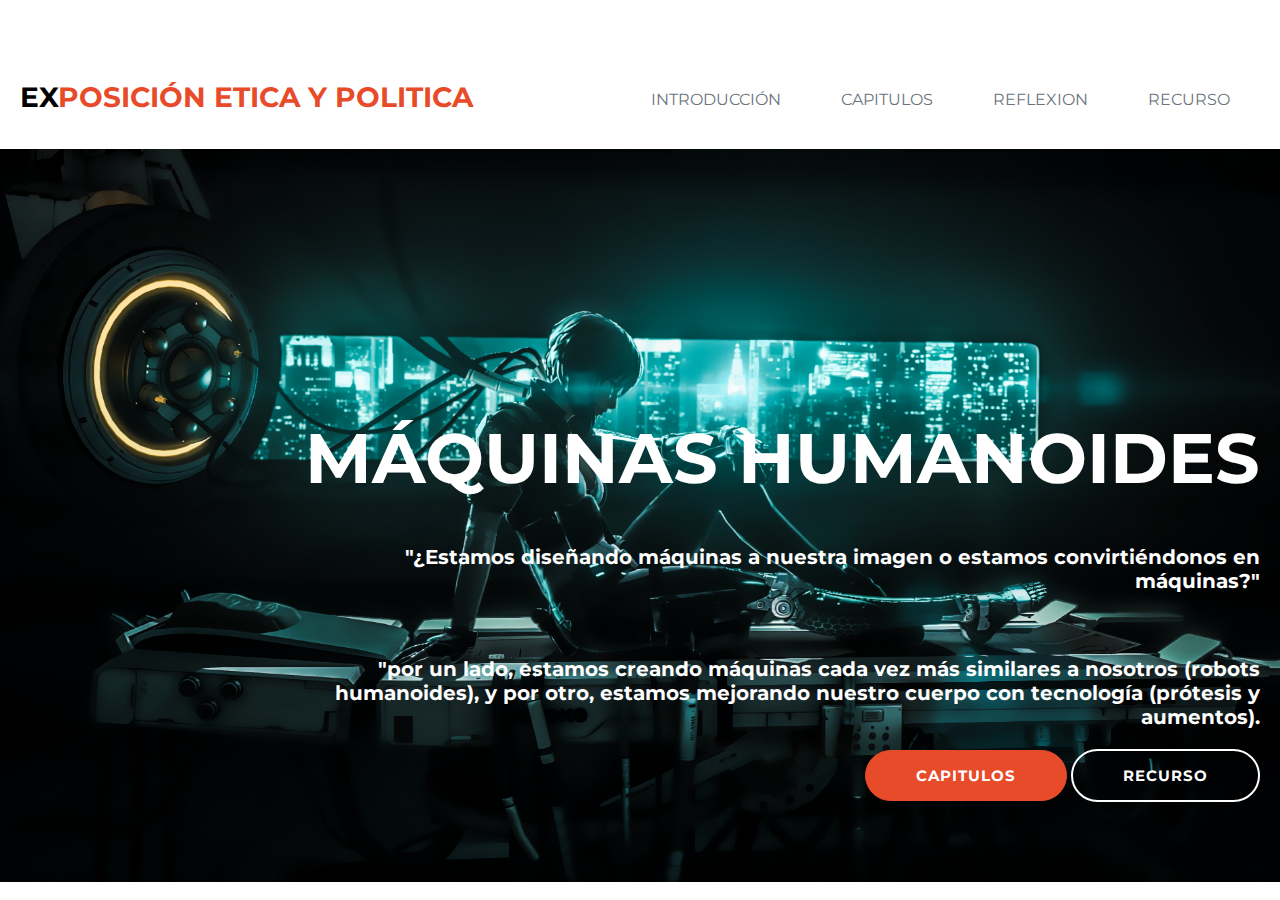
<file: index.html>
<!DOCTYPE html>
<html lang="en">
<head>
  <meta charset="UTF-8">
  <meta name="viewport" content="width=device-width, initial-scale=1.0">
  <link rel="stylesheet" href="css/style.css">
  <link rel="stylesheet" media="screen and (max-width:768px)" href="css/mobile.css">
  <title>Exposición CC</title>
</head>
<body>

  <header id="mainheader">
    <nav id="mainnavbar">
      <div class="container">
        <h1 class="logo"><a href="index.html">Ex<span>posición ETICA Y POLITICA</span></a></h1>
        <ul>
          <li><a class="current" href="index.html">Introducción</a></li>
          <li><a href="Capitulos.html">Capitulos</a></li>
          <li><a href="Reflexion.html">Reflexion</a></li>
          <li><a href="Recurso.html">Recurso</a></li>
        </ul>
      </div>
    </nav>
    <div id="showcase">
      <div class="container">
        <h1 class="display-1"> <br>Máquinas Humanoides</h1>
        <h3 class="large"><br>"¿Estamos diseñando máquinas a nuestra imagen o estamos convirtiéndonos en máquinas?"</h3>
        <h3 class="large"><br>"por un lado, estamos creando máquinas cada vez más similares a nosotros (robots humanoides), y por otro, estamos mejorando nuestro cuerpo con tecnología (prótesis y aumentos).</h3>
        <div class="showcase-row">
          <a href="Capitulos.html" class="btn btn-light">Capitulos</a>
          <a href="Recurso.html" class="btn btn-outline">Recurso</a>
        </div>
      </div>
    </div>
  </header>

</body>
</html>
</file>
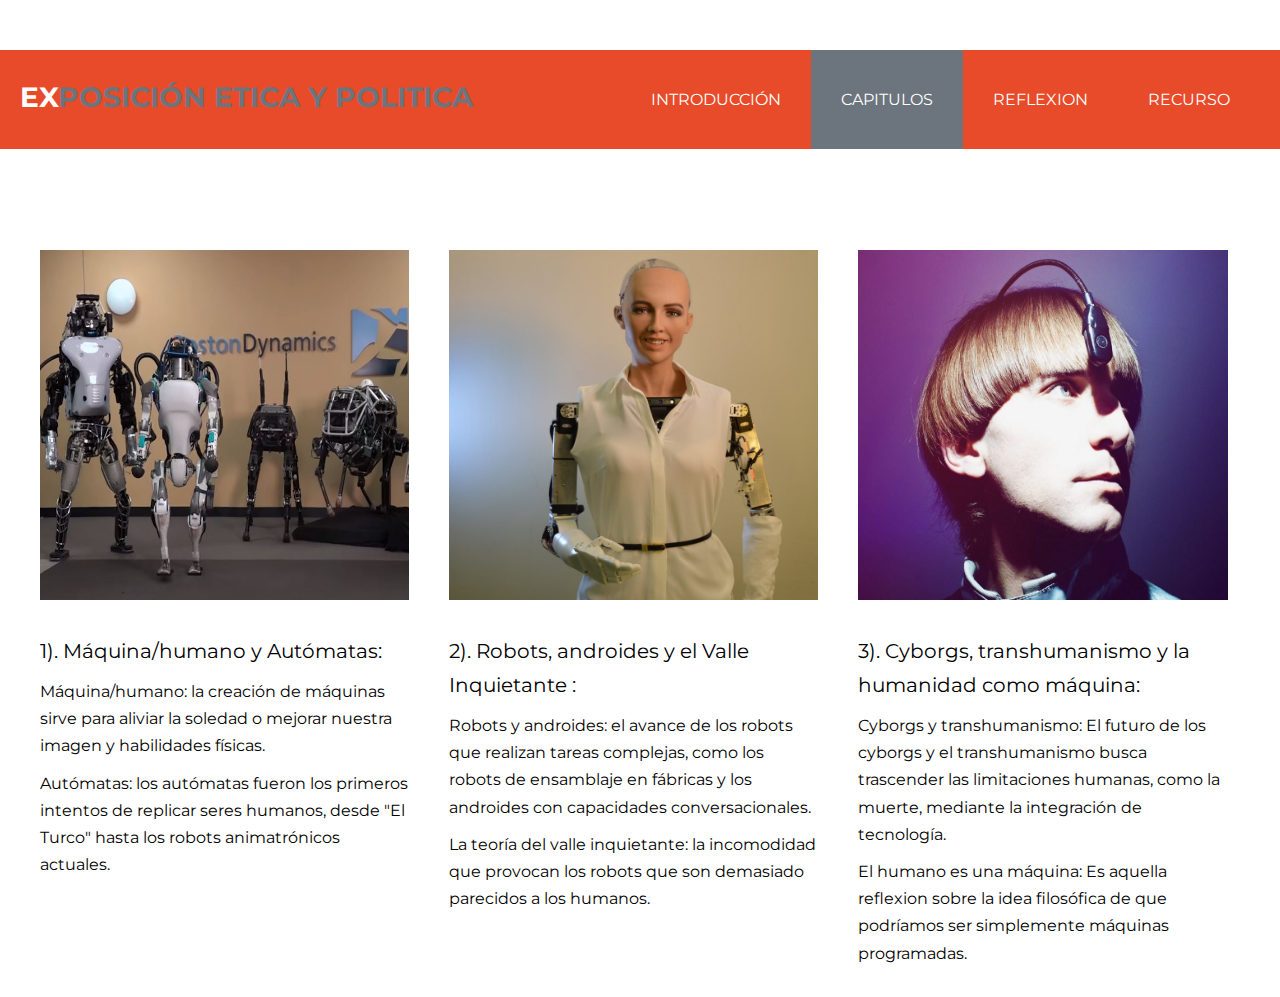
<file: Capitulos.html>
<!DOCTYPE html>
<html lang="en">
<head>
  <meta charset="UTF-8">
  <meta name="viewport" content="width=device-width, initial-scale=1.0">
  <link rel="stylesheet" href="css/style.css">
  <link rel="stylesheet" media="screen and (max-width:768px)" href="css/mobile.css">
  <title>Exposición CC</title>
</head>
<body>

  <header id="bodyheader">
    <nav id="navbar">
      <div class="container">
        <h1 class="logo"><a href="index.html">Ex<span>posición ETICA Y POLITICA</span></a></h1>
        <ul>
          <li><a href="index.html">Introducción</a></li>
          <li><a class="current" href="Capitulos.html">Capitulos</a></li>
          <li><a href="Reflexion.html">Reflexion</a></li>
          <li><a href="Recurso.html">Recurso</a></li>
        </ul>
      </div>
    </nav>
  </header>

  <section id="services">
    <div class="container">
      
      <div class="services-row">
        <div class="services-box">
          <img src="img/service-1.jpeg" alt="" height="370">
          <p class="large">1). Máquina/humano y Autómatas:</p>
          <p>Máquina/humano: la creación de máquinas sirve para aliviar la soledad o mejorar nuestra imagen y habilidades físicas.</p>
          <p>Autómatas: los autómatas fueron los primeros intentos de replicar seres humanos, desde "El Turco" hasta los robots animatrónicos actuales.</p>
        </div>
        </div>
        <div class="services-box">
          <img src="img/service-3.jpeg" alt="" height="370">
          <p class="large">2). Robots, androides y el Valle Inquietante  :</p>
          <p>Robots y androides: el avance de los robots que realizan tareas complejas, como los robots de ensamblaje en fábricas y los androides con capacidades conversacionales.</p>
          <p>La teoría del valle inquietante: la incomodidad que provocan los robots que son demasiado parecidos a los humanos. </p>
        </div>
        <div class="services-box">
          <img src="img/service-4.jpeg" alt=""  height="370">
          <p class="large">3). Cyborgs, transhumanismo y la humanidad como máquina:</p>
          <p>Cyborgs y transhumanismo:  El futuro de los cyborgs y el transhumanismo busca trascender las limitaciones humanas, como la muerte, mediante la integración de tecnología.</p>
          <p>El humano es una máquina:  Es aquella reflexion sobre la idea filosófica de que podríamos ser simplemente máquinas programadas.</p>
         
        </div>
      </div> 
    </div>
  </section>

 

</body>
</html>
</file>
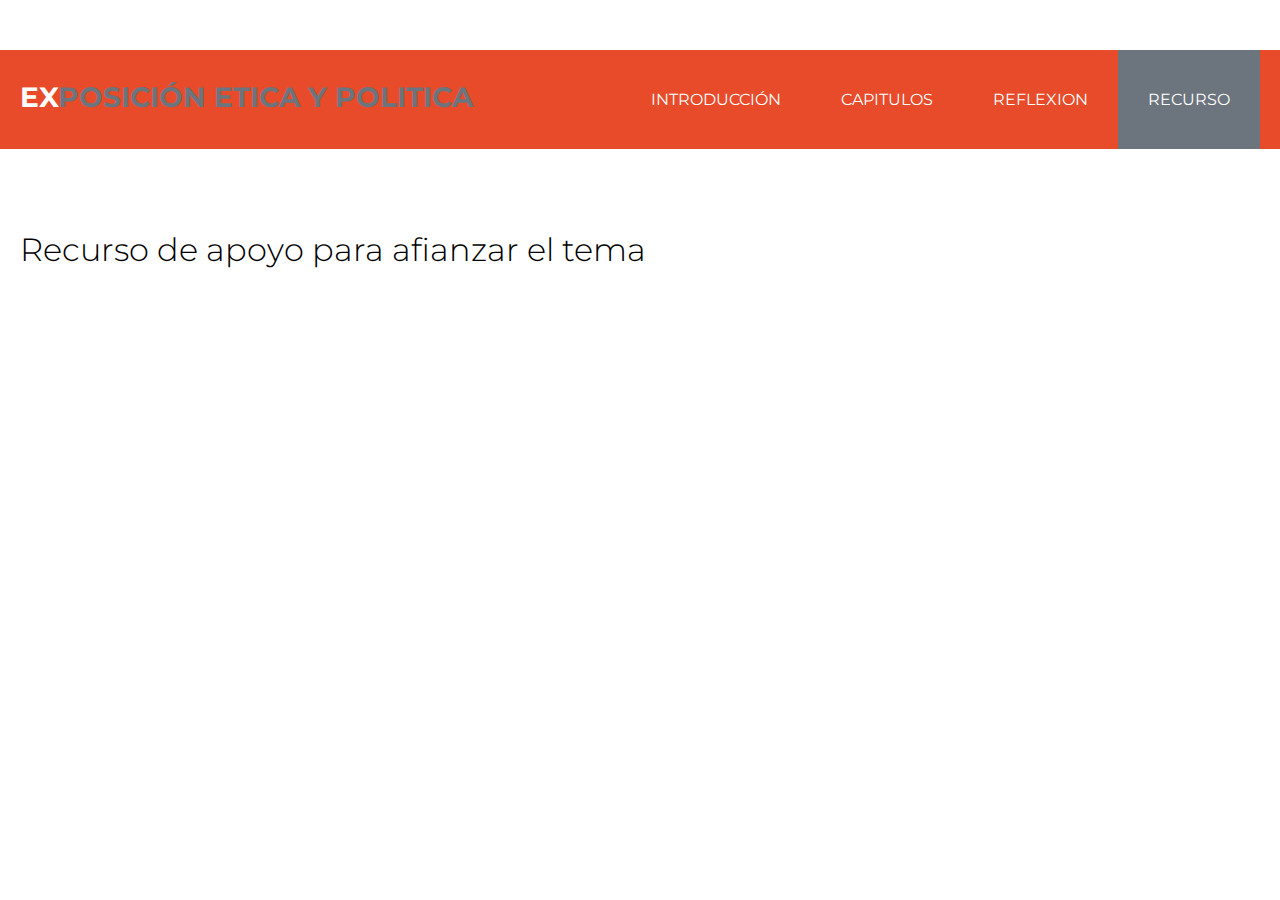
<file: Recurso.html>
<!DOCTYPE html>
<html lang="en">
<head>
  <meta charset="UTF-8">
  <meta name="viewport" content="width=device-width, initial-scale=1.0">
  <link rel="stylesheet" href="css/style.css">
  <link rel="stylesheet" media="screen and (max-width:768px)" href="css/mobile.css">
  <title>Exposición CC</title>
</head>
<body>

  <header id="bodyheader">
    <nav id="navbar">
      <div class="container">
        <h1 class="logo"><a href="index.html">Ex<span>posición ETICA Y POLITICA</span></a></h1>
        <ul>
          <li><a href="index.html">Introducción</a></li>
          <li><a href="Capitulos.html">Capitulos</a></li>
          <li><a href="Reflexion.html">Reflexion</a></li>
          <li><a class="current" href="Recurso.html">Recurso</a></li>
        </ul>
      </div>
    </nav>
  </header>

  <section id="contact">
    <div class="container">
      <h2>Recurso de apoyo para afianzar el tema</h2>
      <form action="">
        <iframe width="500" height="400" src="https://www.youtube.com/embed/VV4eIrz0MNI?si=F3WYpB81KC__yL-t" frameborder="0" allowfullscreen></iframe>
        
      </form>
    </div>
  </section>

  

</body>
</html>
</file>
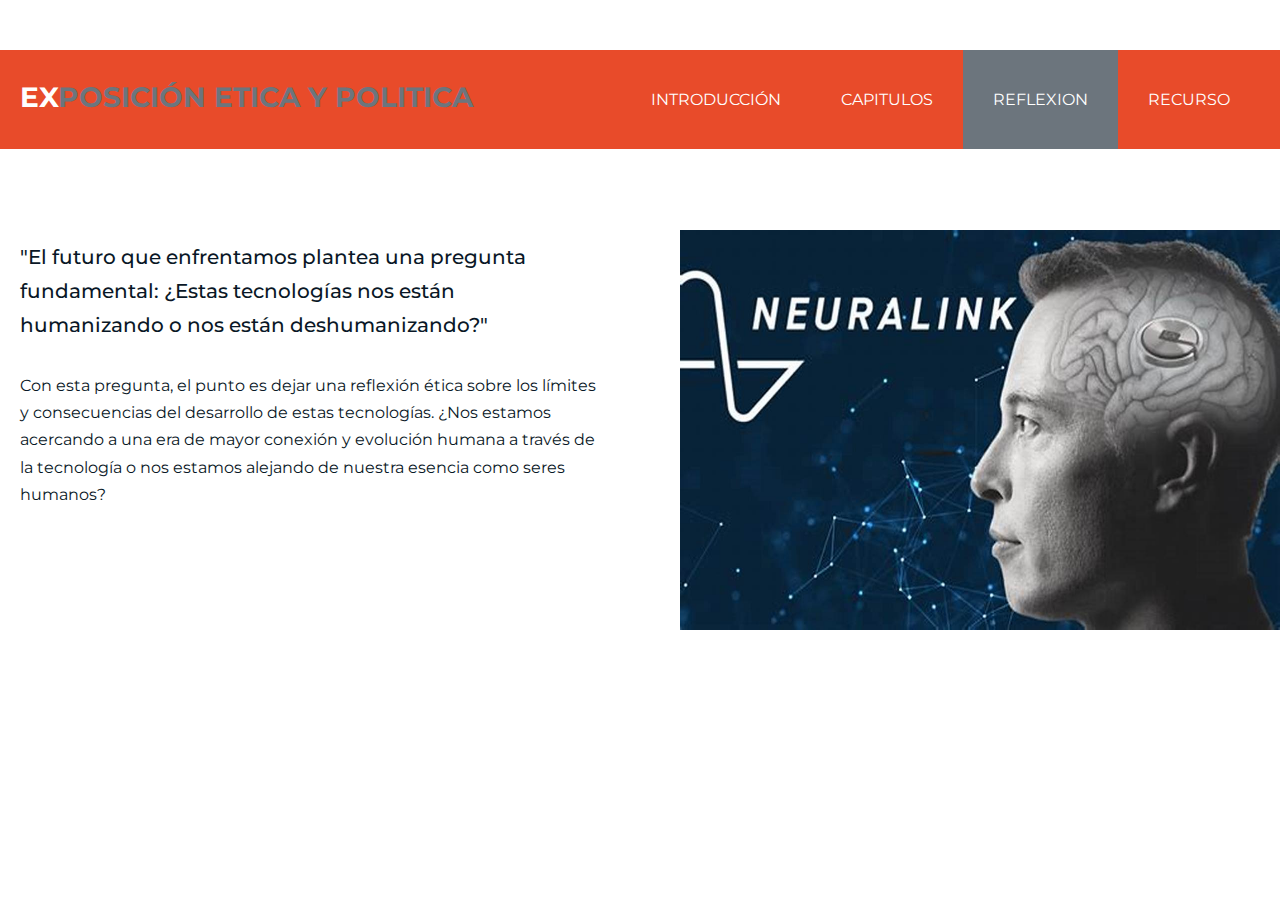
<file: Reflexion.html>
<!DOCTYPE html>
<html lang="en">
<head>
  <meta charset="UTF-8">
  <meta name="viewport" content="width=device-width, initial-scale=1.0">
  <link rel="stylesheet" href="css/style.css">
  <link rel="stylesheet" media="screen and (max-width:768px)" href="css/mobile.css">
  <title>Exposición CC</title>
</head>
<body>

  <header id="bodyheader">
    <nav id="navbar">
      <div class="container">
        <h1 class="logo"><a href="index.html">Ex<span>posición ETICA Y POLITICA</span></a></h1>
        <ul>
          <li><a href="index.html">Introducción</a></li>
          <li><a href="Capitulos.html">Capitulos</a></li>
          <li><a class="current" href="Reflexion.html">Reflexion</a></li>
          <li><a href="Recurso.html">Recurso</a></li>
        </ul>
      </div>
    </nav>
  </header>

  <section id="about">
    <div class="container">
      
      <div class="about-left">
        <p class="large">"El futuro que enfrentamos plantea una pregunta fundamental: ¿Estas tecnologías nos están humanizando o nos están deshumanizando?"</p>
        <p>Con esta pregunta, el punto es dejar una reflexión ética sobre los límites y consecuencias del desarrollo de estas tecnologías. ¿Nos estamos acercando a una era de mayor conexión y evolución humana a través de la tecnología o nos estamos alejando de nuestra esencia como seres humanos?</p>
        
      </div>
      <div class="about-right">
        <img src="img/cap.jpeg" alt="" class="img-mediana" width="600" height="400">
        <p></p>
        
        
      </div>
    </div>
  </section>

  

</body>
</html>
</file>
<file: css/mobile.css>
/* Utility Classes */
.display-1 { 
  font-size: 40px; 
}

/* Header */
#mainheader {
  height: 100%;
  padding-top: 0px;
  padding-bottom: 100px;
}

#bodyheader {
  height: 100%;
  padding-top: 0px;
}

/* Navbar */
#mainnavbar,
#navbar {
  text-align: center;
  padding-bottom: 25px;
}

#mainnavbar .logo,
#navbar .logo {
  float: none;
  padding-bottom: 20px;
}

#mainnavbar ul,
#navbar ul {
  float: none;
}

#mainnavbar ul {
  padding-left: 20px;
}

#mainnavbar ul li a,
#navbar ul li a {
  padding: 10px;

}

/* Showcase */
#showcase {
  text-align: center;
  padding-top: 50px;
}

#showcase h1 {
  padding-left: 0px;
  padding-top: 40px;
}

#showcase h3 {
  padding-left: 0px;
}

/* About */
#about {
  height: 100%;
}

.about-left,
.about-right, 
.img-mediana {
  float: none;
  width: 100%;
  padding-right: 0px;
  padding-left: 0px;
}

/* Services */
#services {
  height: 100%;
}

#services h2 {
  padding-bottom: 30px;
}

.services-box {
  float: none;
  width: 100%;
  padding: 20px;
}

/* Contact */
#contact {
  height: 100%;
  padding-top: 50px;
}

#contact h2 {
  padding-bottom: 40px;
}

#contact form, 
 iframe{
  width: 100%;
  padding-bottom: 50px;
}

/* Footer */
#mainfooter {
  padding: 20px;
  height: 100%;
}
</file>
<file: css/style.css>
@import url('https://fonts.googleapis.com/css2?family=Montserrat:wght@100;200;300;400;500;600;700;800;900&display=swap');

/* Reset */
* {
  margin: 0;
  padding: 0;
  box-sizing: border-box;
}

/* Main Styling */
html,
body {
  font-family: 'Montserrat', sans-serif;
}

h1 { font-size: 2.5rem; }
h2 { 
  font-size: 2rem; 
  font-weight: 300;
}

p {
  font-size: 1rem;
  margin: 10px 0;
  line-height: 1.7em;
}

a { text-decoration: none; }

/* Utility Classes */
.container {
  margin: auto;
  max-width: 1300px;
  overflow: auto;
  padding: 0 20px;
}

.large { font-size: 1.25rem; }

.display-1 { 
  font-size: 70px; 
  text-transform: uppercase;
}

.btn {
  display: inline-block;
  font-size: 15px;
  padding: 15px 50px;
  cursor: pointer;
  font-weight: bold;
  letter-spacing: 1px;
  border-radius: 30px;
}

.btn-light {
  background: #E84B2A;
  border: 1px solid #E84B2A;
  color: #fff;
}

.btn-outline {
  border: 2px solid #fff;
  color: #fff;
}

.btn-dark {
  background: #6C757D;
  border: 1px solid #6C757D;
  color: #fff;
}

form label {
  display: inline-block;
  margin-bottom: 0.5rem;
}

form .form-group {
  margin-bottom: 1rem;
}

form .form-control {
  display: block;
  width: 100%;
  padding: 0.375rem 0.7rem;
  font-size: 1rem;
  line-height: 1.5;
  color: #000;
  background-color: #F2F3F6;
  background-clip: padding-box;
  border: 1px solid #F2F3F6;
  border-radius: 0.25rem;
}

/* Header */
#mainheader {
  height: 100vh;
  padding-top: 50px;
}

#bodyheader {
  height: 20vh;
  padding-top: 50px;
}

/* Navbar */
#mainnavbar {
  overflow: auto;
}

#mainnavbar a {
  color: #6C757D;
}

#navbar {
  background: #E84B2A;
  color: #fff;
  overflow: auto;
}

#navbar a {
  color: #fff;
}

#mainnavbar .logo,
#navbar .logo {
  float: left;
  padding-top: 30px;
  font-size: 28px;
  text-transform: uppercase;
}

#mainheader .logo a {
  color: #000;
}

#mainheader .logo span {
  color: #E84B2A;
}

#bodyheader .logo span {
  color: #6C757D;
}

#mainnavbar ul,
#navbar ul {
  list-style: none;
  float: right;
  text-transform: uppercase;
}

#mainnavbar ul li,
#navbar ul li {
  float: left;
}

#mainnavbar ul li a,
#navbar ul li a {
  display: block;
  padding: 40px 30px;
  text-align: center;
}

#navbar ul li a:hover,
#navbar ul li a.current {
  background: #6C757D;
}

/* Showcase */
#showcase {
  background: url('../img/background.jpg');
  background-repeat: no-repeat;
  background-size: cover;
  background-position: center;
  text-align: right;
  padding-top: 180px;
  padding-bottom: 80px;
  color: #ffffff;
}

#showcase h1 {
  padding-left: 280px;
}

#showcase h1 span {
  font-weight: 300;
}

#showcase h3 {
  padding-left: 300px;
  padding-top: 20px;
  padding-bottom: 20px;
}

#showcase .btn {
  text-transform: uppercase;
}

/* About */
#about {
  color: #091726;
  height: 70vh;
  padding-top: 50px;
}

#about h2 {
  padding-bottom: 20px;
}

#about p {
  padding-bottom: 20px;
}

.about-left {
  float: left;
  width: 50%;
  padding-right: 40px;
}

.about-left .large {
  font-weight: 500;
}

.about-right {
  float: right;
  width: 50%;
  padding-left: 40px;
}

/* Services */
#services {
  height: 70vh;
  padding-top: 50px;
}

#services h2 {
  padding-bottom: 50px;
}

.services-box {
  float: left;
  width: 33%;
  padding: 20px;
}

.services-box img {
  width: 100%;
  padding-bottom: 20px;
}

/* Contact */
#contact {
  height: 70vh;
  padding-top: 50px;
}

#contact h2 {
  padding-bottom: 20px;
}

#contact form {
  width: 40%;
  margin: 0 auto;
}

#contact .btn {
  width: 100%;
  border-radius: 5px;
}

/* Footer */
#mainfooter {
  background: #6C757D;
  text-align: center;
  padding-top:40px;
  height: 10vh;
}
</file>
